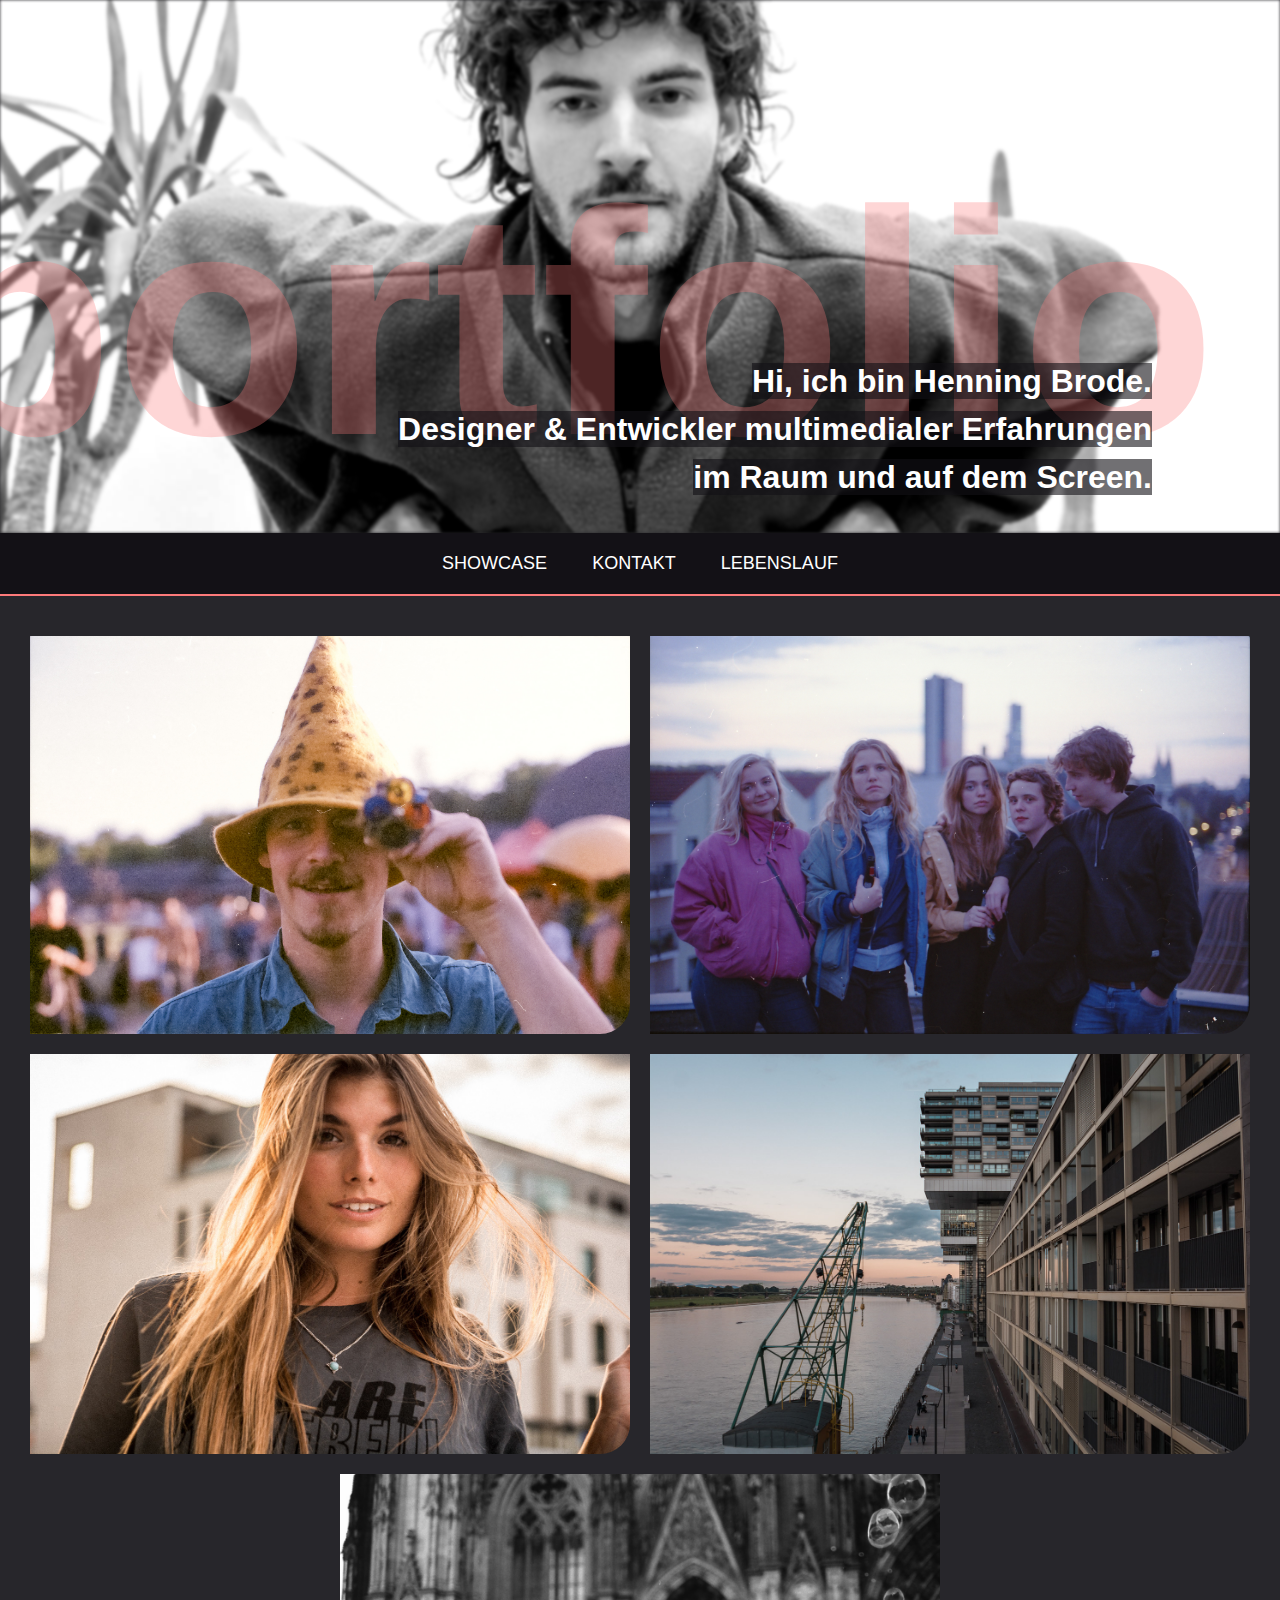
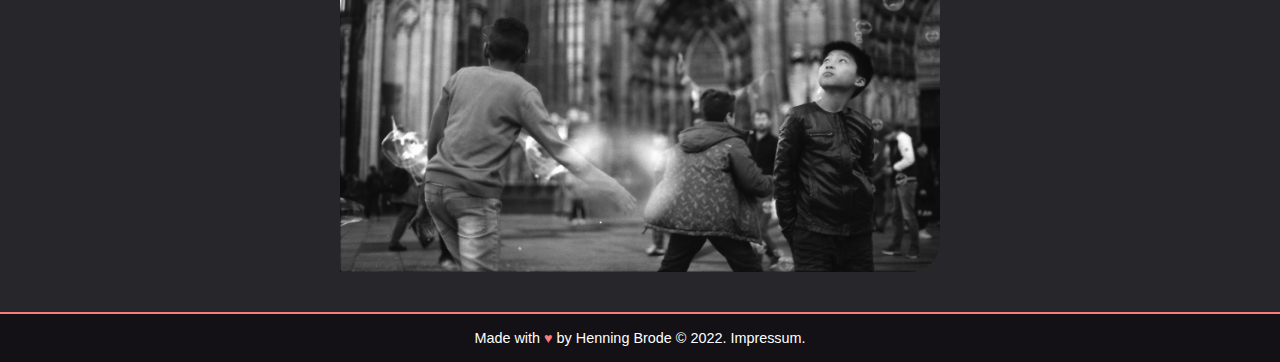
<file: index.html>
<!DOCTYPE html>
<html>
    <head>
        <meta charset="utf-8">
        <meta name="viewport" content="width=device-width,initial-scale=1.0">
        <meta name="keywords" content="">
        <meta name="author" content="Henning Brode">
        <meta name="description" content="Portfolio of Henning Brode.">
        <link href="assets/img/favicon.ico" rel="icon" sizes="48x48" type="favicon/ico">
        <!-- <link rel="stylesheet" href="assets/css/00_normalize.css"> -->
        <link rel="stylesheet" href="assets/css/01_basic.css">
        <link rel="stylesheet" href="assets/css/02_front.css">
        <title>Henning Brode _ PORTFOLIO</title>
    </head>
    <body>
      <header>
        <section id="about">
          <img src="assets/img/cover_head_02.jpg" alt="Großes Portrait von Henning Brode.">
          <h1>portfolio</h1>
          <p><span>Hi, ich bin Henning Brode.<br>
            Designer & Entwickler multimedialer Erfahrungen im Raum
            und auf dem Screen.</span></p>
        </section>
      </header>
      <nav>
        <ul>
          <li><a href="./index.html">showcase</a></li>
          <li><a href="mailto:hello@henningbrode.de">kontakt</a></li>
          <li><a href="assets/files/lebenslauf.pdf" target="_blank">lebenslauf</a></li>
        </ul>
      </nav>
      <main>
        <section id="posts-container">
          <div class="post">
            <a href="./faces.html">
              <img src="assets/img/projects/faces/faces_03.jpg" alt="" class="thumbnail">
              <div class="post-overlay">
                <div class="overlay-text">
                  <p class="date">09/2019</p>
                  <h2 class="project-title">FACES</h2>
                  <p class="project-description">Muss noch geschrieben werden!<br>Lorem ipsum, dolor sit amet consectetur adipisicing elit. Placeat porro quo, sapiente, labore dolores sint veritatis eveniet officiis nulla facere magni nam quam officia incidunt, voluptatum ratione minus vitae inventore.</p>
                </div>
              </div>
            </a>
          </div>
          <div class="post">
            <a href="./lotte.html">
              <img src="assets/img/projects/lotte/lotte_06.jpg" alt="" class="thumbnail">
              <div class="post-overlay">
                <div class="overlay-text">
                  <p class="date">09/2019</p>
                  <h2 class="project-title">ALS ICH TRÄUMTE x Lotte Aurelia Becker</h2>
                  <p class="project-description">Muss noch geschrieben werden!<br>Lorem ipsum, dolor sit amet consectetur adipisicing elit. Placeat porro quo, sapiente, labore dolores sint veritatis eveniet officiis nulla facere magni nam quam officia incidunt, voluptatum ratione minus vitae inventore.</p>
                </div>
              </div>
            </a>
          </div>
          <div class="post">
            <a href="./mona.html">
              <img src="assets/img/projects/mona/mona_02.jpg" alt="" class="thumbnail">
              <div class="post-overlay">
                <div class="overlay-text">
                  <p class="date">09/2019</p>
                  <h2 class="project-title">MONA</h2>
                  <p class="project-description">Muss noch geschrieben werden!<br>Lorem ipsum, dolor sit amet consectetur adipisicing elit. Placeat porro quo, sapiente, labore dolores sint veritatis eveniet officiis nulla facere magni nam quam officia incidunt, voluptatum ratione minus vitae inventore.</p>
                </div>
              </div>
            </a>
          </div>
          <div class="post">
            <a href="./timeless.html">
              <img src="assets/img/projects/timeless/timeless_03.jpg" alt="" class="thumbnail">
              <div class="post-overlay">
                <div class="overlay-text">
                  <p class="date">09/2019</p>
                  <h2 class="project-title">TIMELESS - A Cologne Hyperlapse</h2>
                  <p class="project-description">Muss noch geschrieben werden!<br>Lorem ipsum, dolor sit amet consectetur adipisicing elit. Placeat porro quo, sapiente, labore dolores sint veritatis eveniet officiis nulla facere magni nam quam officia incidunt, voluptatum ratione minus vitae inventore.</p>
                </div>
              </div>
            </a>
          </div>
          <div class="post">
            <a href="./ewig.html">
              <img src="assets/img/projects/ewig/ewig_04.jpg" alt="" class="thumbnail">
              <div class="post-overlay">
                <div class="overlay-text">
                  <p class="date">09/2019</p>
                  <h2 class="project-title">Ewig in Vergänglichkeit</h2>
                  <p class="project-description">Muss noch geschrieben werden!<br>Lorem ipsum, dolor sit amet consectetur adipisicing elit. Placeat porro quo, sapiente, labore dolores sint veritatis eveniet officiis nulla facere magni nam quam officia incidunt, voluptatum ratione minus vitae inventore.</p>
                </div>
              </div>
            </a>
          </div>
        </section>
      </main>
      <footer>
        Made with <span id="heart">♥</span> by Henning Brode © 2022. <a href="./impressum.html">Impressum.</a>
      </footer>
    </body>
</html>
</file>
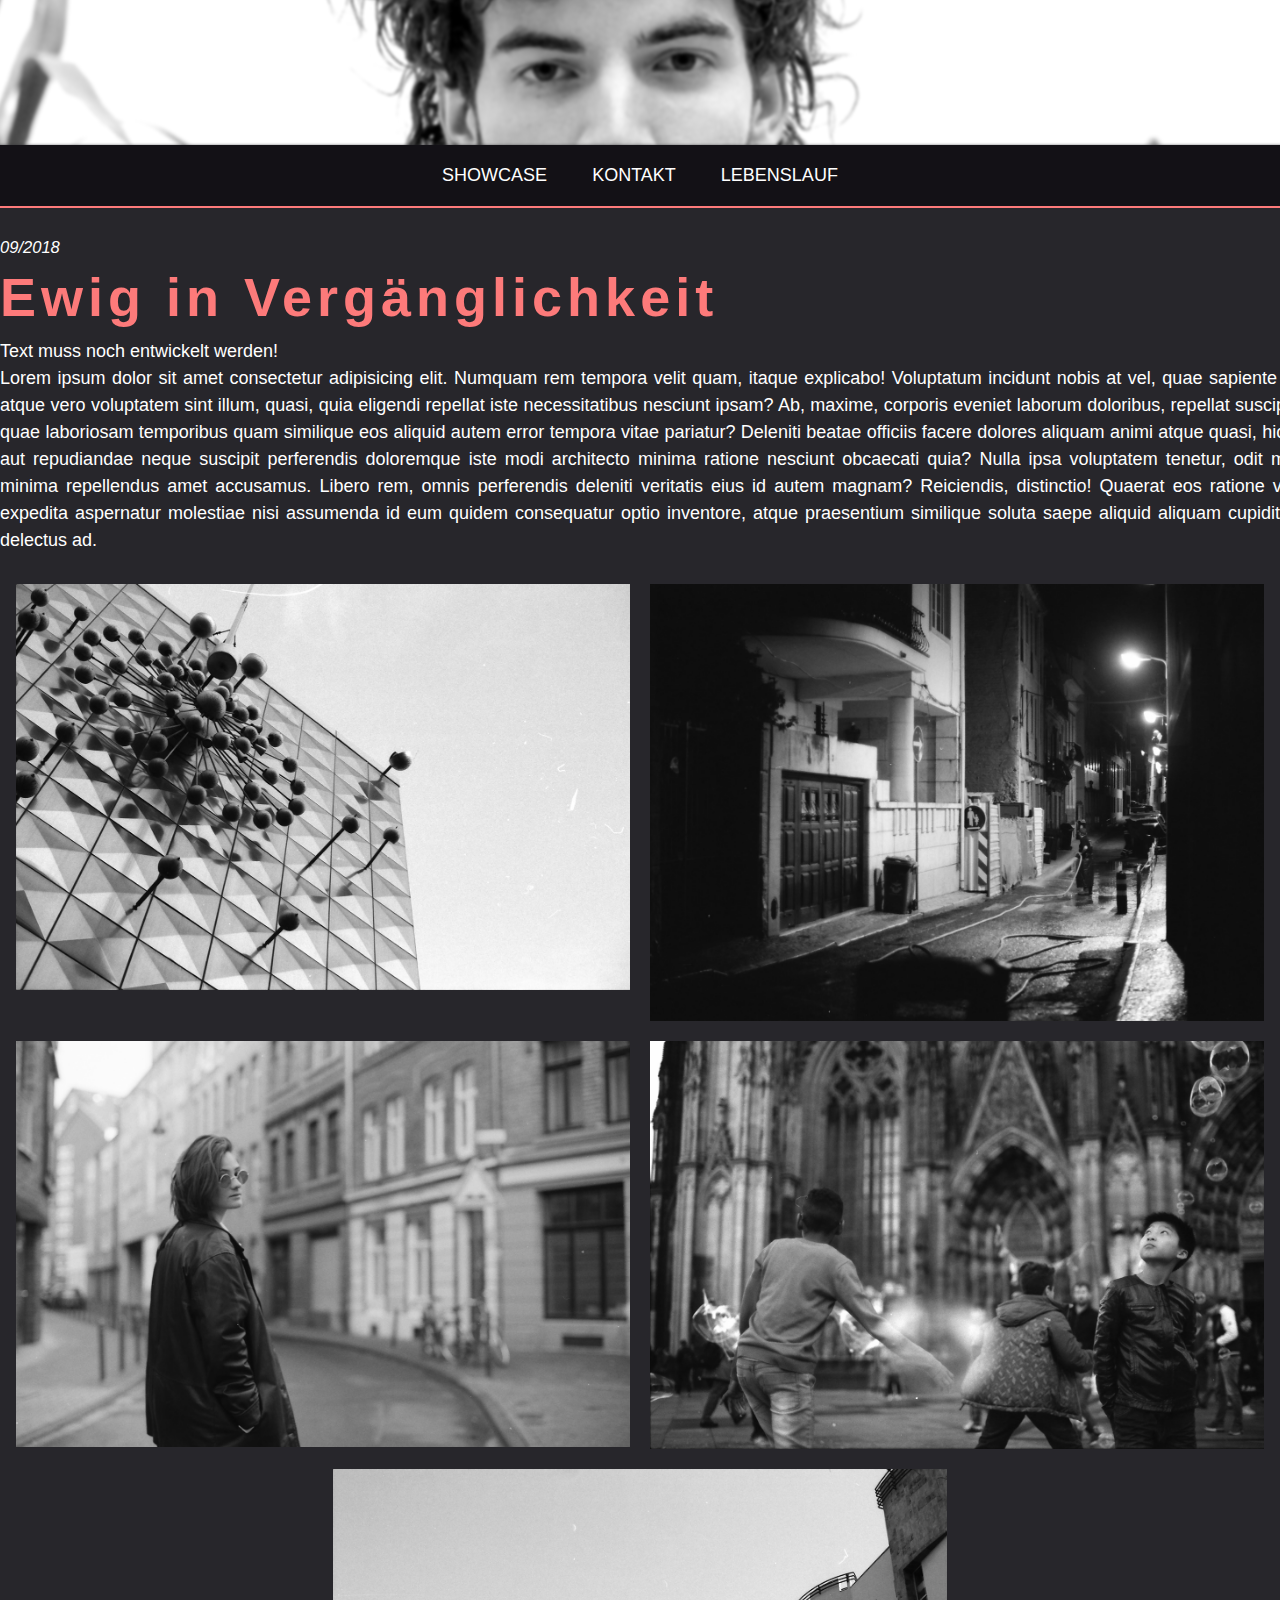
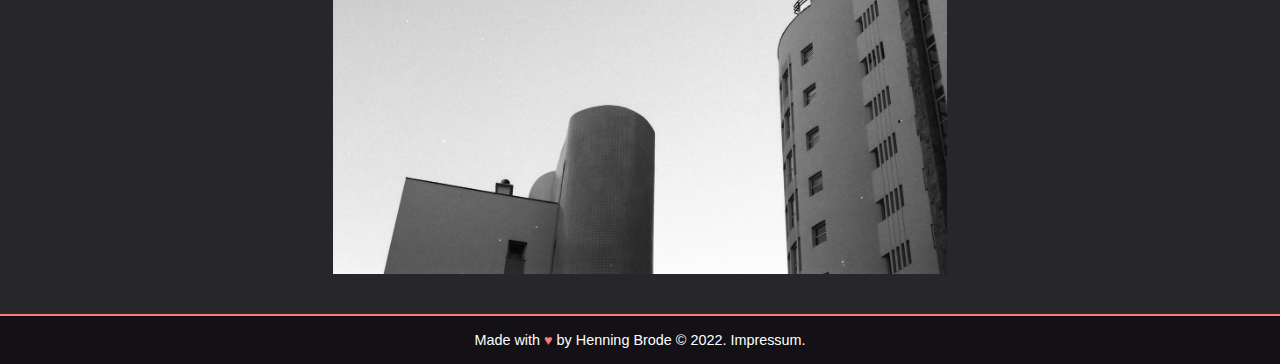
<file: ewig.html>
<!DOCTYPE html>
<html>
    <head>
        <meta charset="utf-8">
        <meta name="viewport" content="width=device-width,initial-scale=1.0">
        <meta name="keywords" content="">
        <meta name="author" content="Henning Brode">
        <meta name="description" content="Portfolio of Henning Brode.">
        <link href="assets/img/favicon.ico" rel="icon" sizes="48x48" type="favicon/ico">
        <!-- <link rel="stylesheet" href="assets/css/00_normalize.css"> -->
        <link rel="stylesheet" href="assets/css/01_basic.css">
        <link rel="stylesheet" href="assets/css/02_galeries.css">
        <title>Henning Brode _ PORTFOLIO</title>
    </head>
    <body>
      <header>
        <a href="./index.html">
          <img src="assets/img/cover_head_02_pages.jpg" alt="Großes Portrait von Henning Brode.">
        </a>
      </header>
      <nav>
        <ul>
          <li><a href="./index.html">showcase</a></li>
          <li><a href="mailto:hello@henningbrode.de">kontakt</a></li>
          <li><a href="assets/files/lebenslauf.pdf" target="_blank">lebenslauf</a></li>
        </ul>
      </nav>
      <main>
        <section id="information">
            <p class="date">09/2018</p>
            <h1 class="project-title">Ewig in Vergänglichkeit</h1>
            <p class="project-description">Text muss noch entwickelt werden!<br>Lorem ipsum dolor sit amet consectetur adipisicing elit. Numquam rem tempora velit quam, itaque explicabo! Voluptatum incidunt nobis at vel, quae sapiente pariatur itaque atque vero voluptatem sint illum, quasi, quia eligendi repellat iste necessitatibus nesciunt ipsam? Ab, maxime, corporis eveniet laborum doloribus, repellat suscipit eum quidem quae laboriosam temporibus quam similique eos aliquid autem error tempora vitae pariatur? Deleniti beatae officiis facere dolores aliquam animi atque quasi, hic omnis tenetur aut repudiandae neque suscipit perferendis doloremque iste modi architecto minima ratione nesciunt obcaecati quia? Nulla ipsa voluptatem tenetur, odit molestias nemo minima repellendus amet accusamus. Libero rem, omnis perferendis deleniti veritatis eius id autem magnam? Reiciendis, distinctio! Quaerat eos ratione veritatis deleniti expedita aspernatur molestiae nisi assumenda id eum quidem consequatur optio inventore, atque praesentium similique soluta saepe aliquid aliquam cupiditate quibusdam delectus ad.</p>
        </section>
        <section id="galery">
          <div class="pic"><img src="assets/img/projects/ewig/ewig_01.jpg" alt=""></div>
          <div class="pic"><img src="assets/img/projects/ewig/ewig_02.jpg" alt=""></div>
          <div class="pic"><img src="assets/img/projects/ewig/ewig_03.jpg" alt=""></div>
          <div class="pic"><img src="assets/img/projects/ewig/ewig_04.jpg" alt=""></div>
          <div class="pic"><img src="assets/img/projects/ewig/ewig_05.jpg" alt=""></div>
        </section>
      </main>
      <footer>
        Made with <span id="heart">♥</span> by Henning Brode © 2022. <a href="./impressum.html">Impressum.</a>
      </footer>
    </body>
</html>
</file>
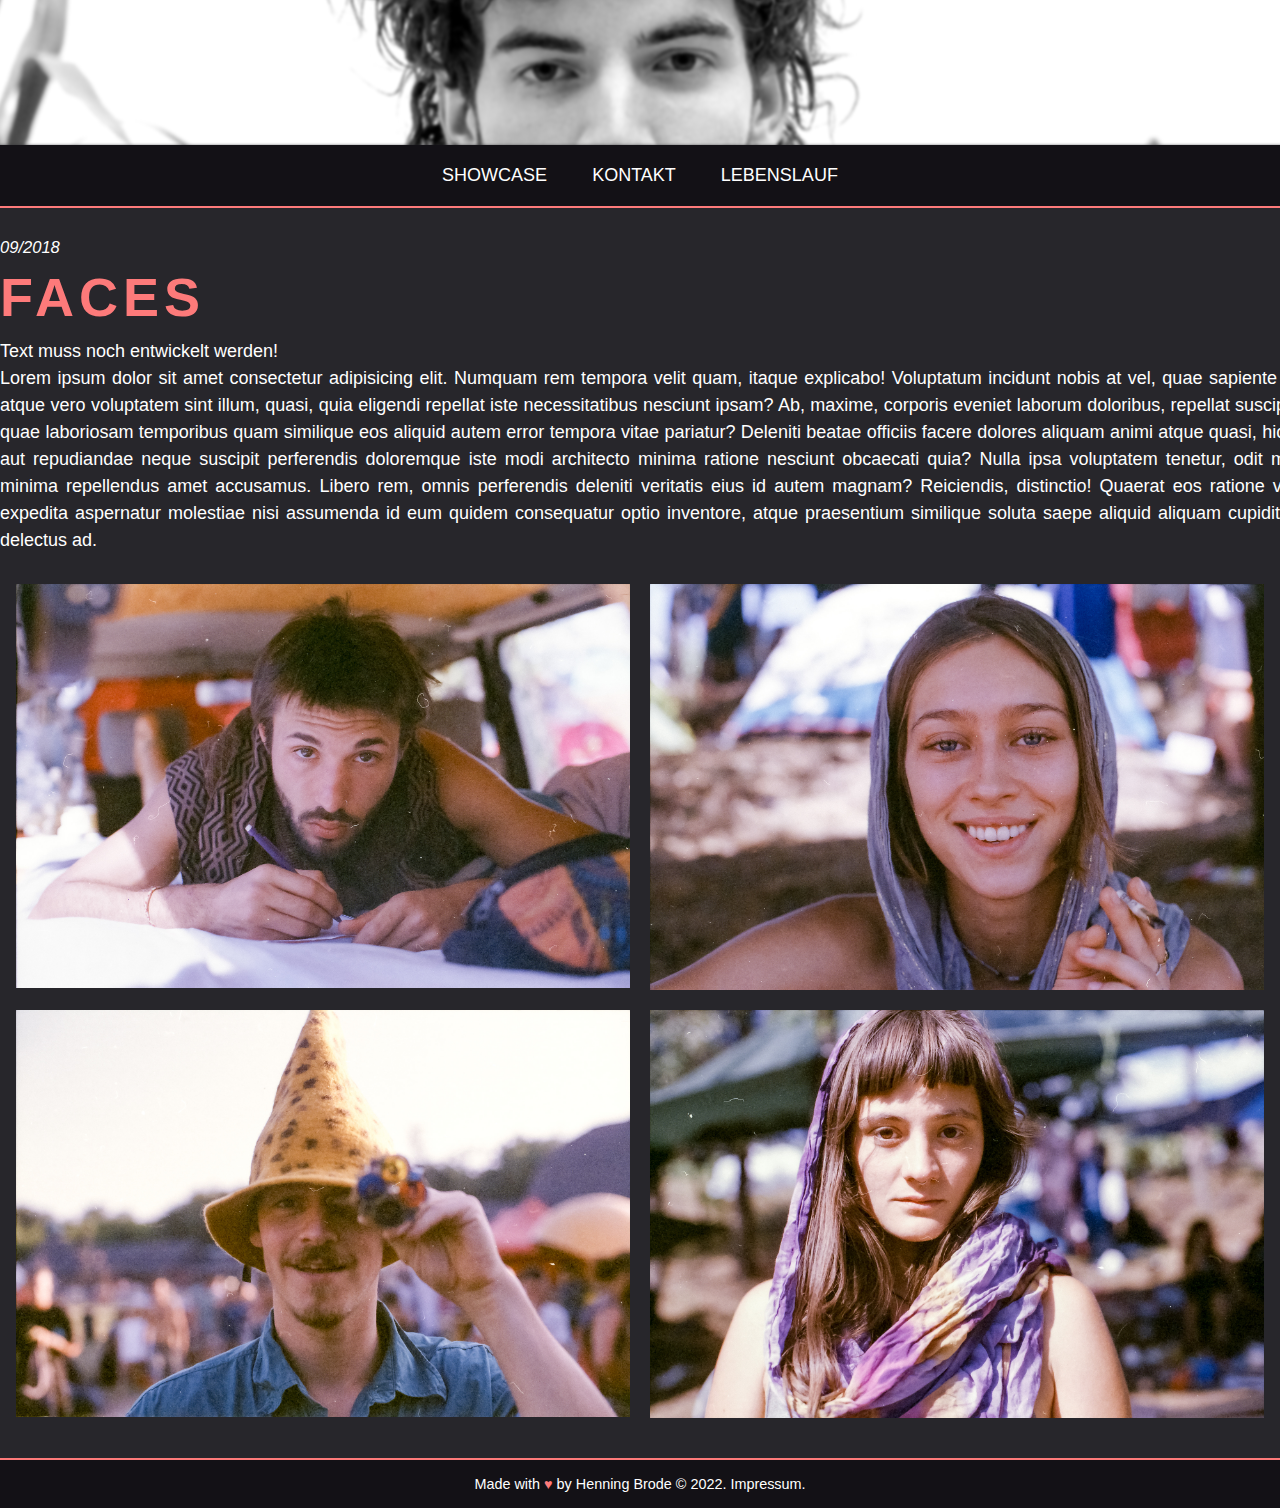
<file: faces.html>
<!DOCTYPE html>
<html>
    <head>
        <meta charset="utf-8">
        <meta name="viewport" content="width=device-width,initial-scale=1.0">
        <meta name="keywords" content="">
        <meta name="author" content="Henning Brode">
        <meta name="description" content="Portfolio of Henning Brode.">
        <link href="assets/img/favicon.ico" rel="icon" sizes="48x48" type="favicon/ico">
        <!-- <link rel="stylesheet" href="assets/css/00_normalize.css"> -->
        <link rel="stylesheet" href="assets/css/01_basic.css">
        <link rel="stylesheet" href="assets/css/02_galeries.css">
        <title>Henning Brode _ PORTFOLIO</title>
    </head>
    <body>
        <header>
            <a href="./index.html">
              <img src="assets/img/cover_head_02_pages.jpg" alt="Großes Portrait von Henning Brode.">
            </a>
          </header>
      <nav>
        <ul>
          <li><a href="./index.html">showcase</a></li>
          <li><a href="mailto:hello@henningbrode.de">kontakt</a></li>
          <li><a href="assets/files/lebenslauf.pdf" target="_blank">lebenslauf</a></li>
        </ul>
      </nav>
      <main>
        <section id="information">
            <p class="date">09/2018</p>
            <h1 class="project-title">FACES</h1>
            <p class="project-description">Text muss noch entwickelt werden!<br>Lorem ipsum dolor sit amet consectetur adipisicing elit. Numquam rem tempora velit quam, itaque explicabo! Voluptatum incidunt nobis at vel, quae sapiente pariatur itaque atque vero voluptatem sint illum, quasi, quia eligendi repellat iste necessitatibus nesciunt ipsam? Ab, maxime, corporis eveniet laborum doloribus, repellat suscipit eum quidem quae laboriosam temporibus quam similique eos aliquid autem error tempora vitae pariatur? Deleniti beatae officiis facere dolores aliquam animi atque quasi, hic omnis tenetur aut repudiandae neque suscipit perferendis doloremque iste modi architecto minima ratione nesciunt obcaecati quia? Nulla ipsa voluptatem tenetur, odit molestias nemo minima repellendus amet accusamus. Libero rem, omnis perferendis deleniti veritatis eius id autem magnam? Reiciendis, distinctio! Quaerat eos ratione veritatis deleniti expedita aspernatur molestiae nisi assumenda id eum quidem consequatur optio inventore, atque praesentium similique soluta saepe aliquid aliquam cupiditate quibusdam delectus ad.</p>
        </section>
        <section id="galery">
            <div class="pic"><img src="assets/img/projects/faces/faces_01.jpg" alt=""></div>
            <div class="pic"><img src="assets/img/projects/faces/faces_02.jpg" alt=""></div>
            <div class="pic"><img src="assets/img/projects/faces/faces_03.jpg" alt=""></div>
            <div class="pic"><img src="assets/img/projects/faces/faces_04.jpg" alt=""></div>
        </section>
      </main>
      <footer>
        Made with <span id="heart">♥</span> by Henning Brode © 2022. <a href="./impressum.html">Impressum.</a>
      </footer>
    </body>
</html>
</file>
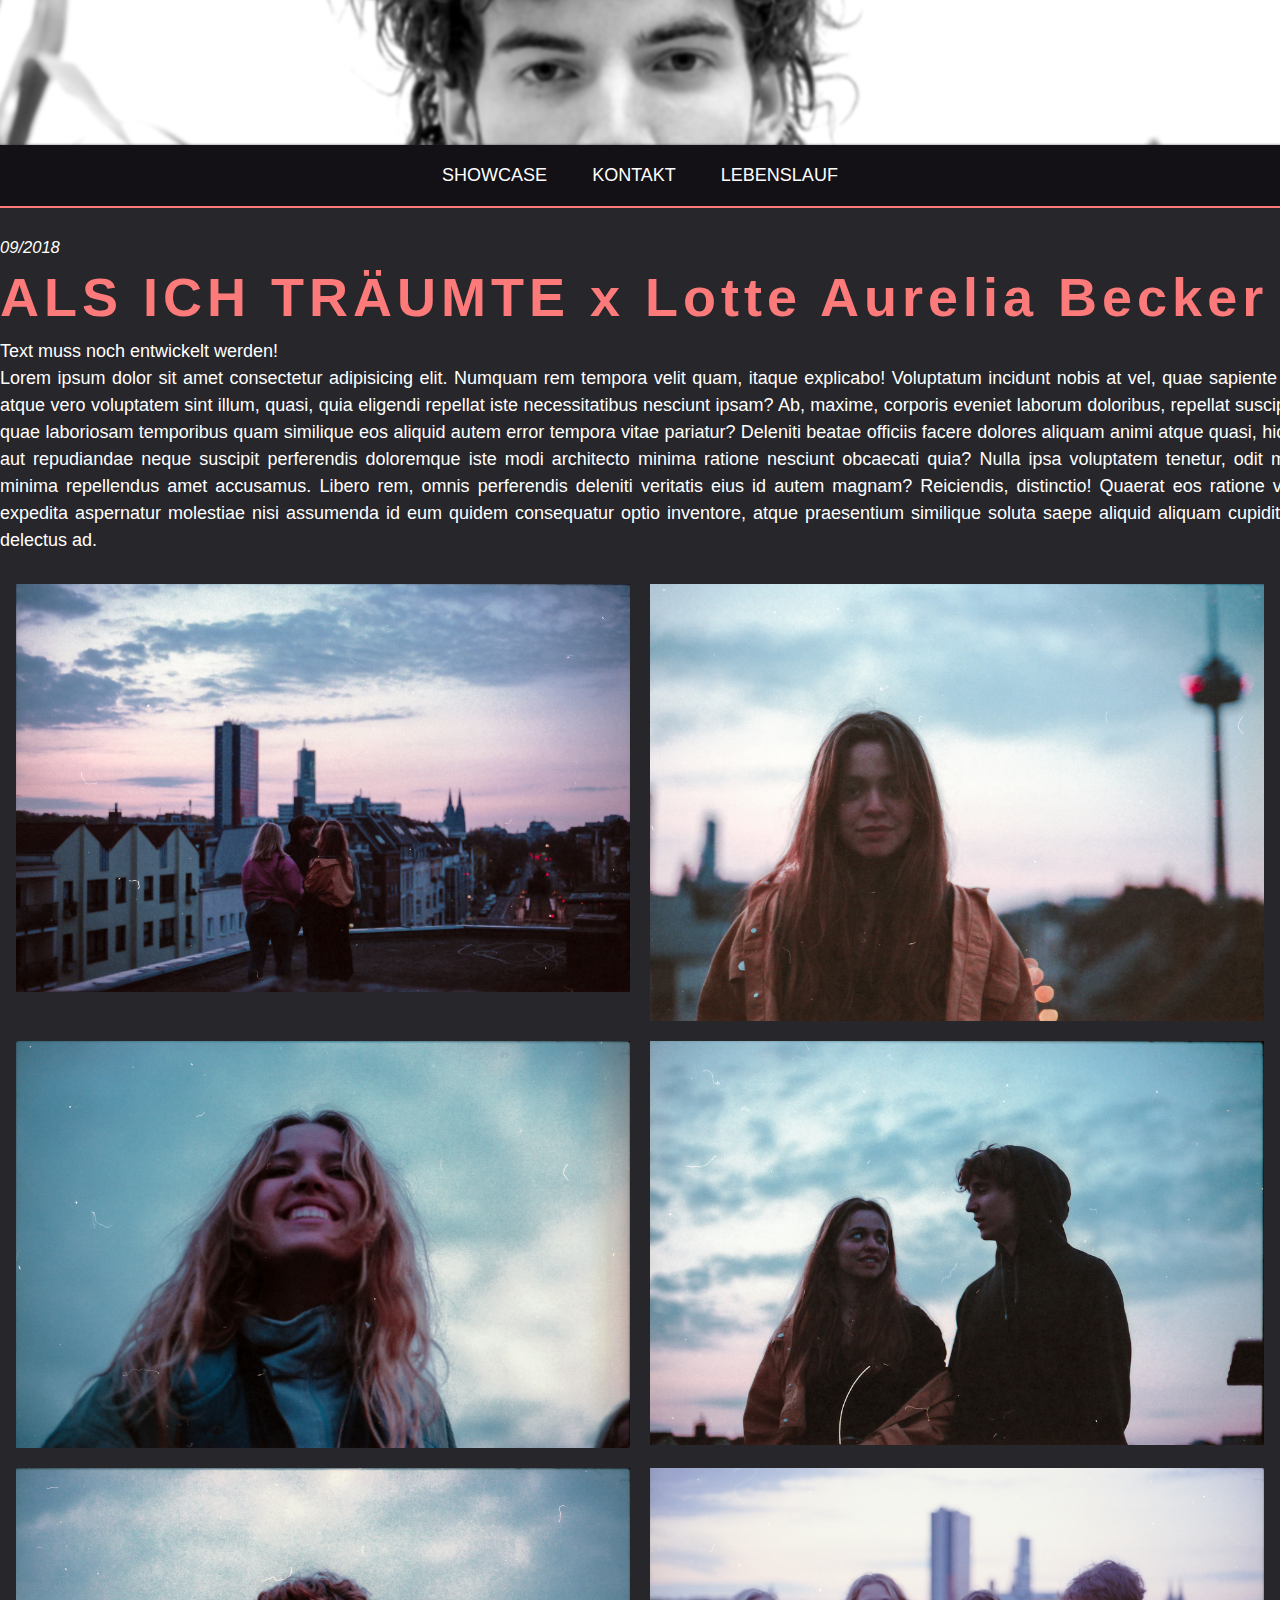
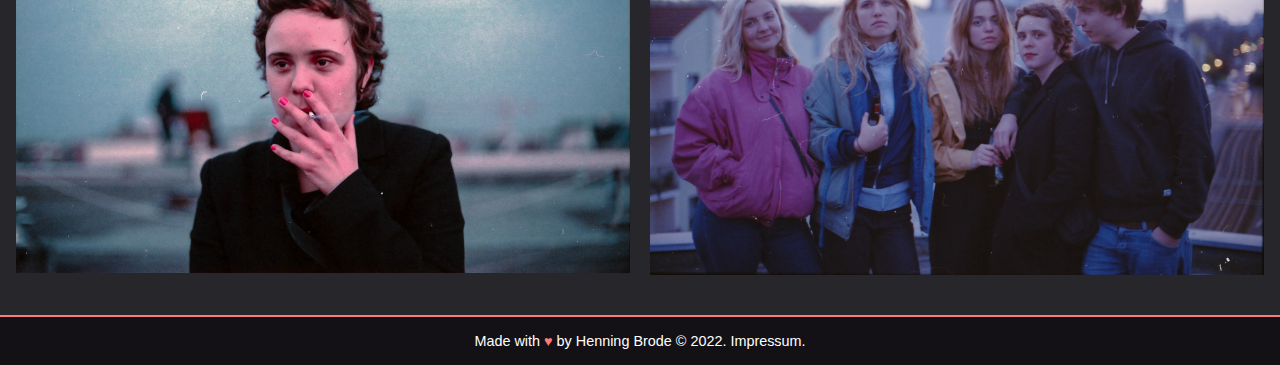
<file: lotte.html>
<!DOCTYPE html>
<html>
    <head>
        <meta charset="utf-8">
        <meta name="viewport" content="width=device-width,initial-scale=1.0">
        <meta name="keywords" content="">
        <meta name="author" content="Henning Brode">
        <meta name="description" content="Portfolio of Henning Brode.">
        <link href="assets/img/favicon.ico" rel="icon" sizes="48x48" type="favicon/ico">
        <!-- <link rel="stylesheet" href="assets/css/00_normalize.css"> -->
        <link rel="stylesheet" href="assets/css/01_basic.css">
        <link rel="stylesheet" href="assets/css/02_galeries.css">
        <title>Henning Brode _ PORTFOLIO</title>
    </head>
    <body>
      <header>
        <a href="./index.html">
          <img src="assets/img/cover_head_02_pages.jpg" alt="Großes Portrait von Henning Brode.">
        </a>
      </header>
      <nav>
        <ul>
          <li><a href="./index.html">showcase</a></li>
          <li><a href="mailto:hello@henningbrode.de">kontakt</a></li>
          <li><a href="assets/files/lebenslauf.pdf" target="_blank">lebenslauf</a></li>
        </ul>
      </nav>
      <main>
        <section id="information">
            <p class="date">09/2018</p>
            <h1 class="project-title">ALS ICH TRÄUMTE x Lotte Aurelia Becker</h1>
            <p class="project-description">Text muss noch entwickelt werden!<br>Lorem ipsum dolor sit amet consectetur adipisicing elit. Numquam rem tempora velit quam, itaque explicabo! Voluptatum incidunt nobis at vel, quae sapiente pariatur itaque atque vero voluptatem sint illum, quasi, quia eligendi repellat iste necessitatibus nesciunt ipsam? Ab, maxime, corporis eveniet laborum doloribus, repellat suscipit eum quidem quae laboriosam temporibus quam similique eos aliquid autem error tempora vitae pariatur? Deleniti beatae officiis facere dolores aliquam animi atque quasi, hic omnis tenetur aut repudiandae neque suscipit perferendis doloremque iste modi architecto minima ratione nesciunt obcaecati quia? Nulla ipsa voluptatem tenetur, odit molestias nemo minima repellendus amet accusamus. Libero rem, omnis perferendis deleniti veritatis eius id autem magnam? Reiciendis, distinctio! Quaerat eos ratione veritatis deleniti expedita aspernatur molestiae nisi assumenda id eum quidem consequatur optio inventore, atque praesentium similique soluta saepe aliquid aliquam cupiditate quibusdam delectus ad.</p>
        </section>
        <section id="galery">
          <div class="pic"><img src="assets/img/projects/lotte/lotte_01.jpg" alt=""></div>
          <div class="pic"><img src="assets/img/projects/lotte/lotte_02.jpg" alt=""></div>
          <div class="pic"><img src="assets/img/projects/lotte/lotte_03.jpg" alt=""></div>
          <div class="pic"><img src="assets/img/projects/lotte/lotte_04.jpg" alt=""></div>
          <div class="pic"><img src="assets/img/projects/lotte/lotte_05.jpg" alt=""></div>
          <div class="pic"><img src="assets/img/projects/lotte/lotte_06.jpg" alt=""></div>
        </section>
      </main>
      <footer>
        Made with <span id="heart">♥</span> by Henning Brode © 2022. <a href="./impressum.html">Impressum.</a>
      </footer>
    </body>
</html>
</file>
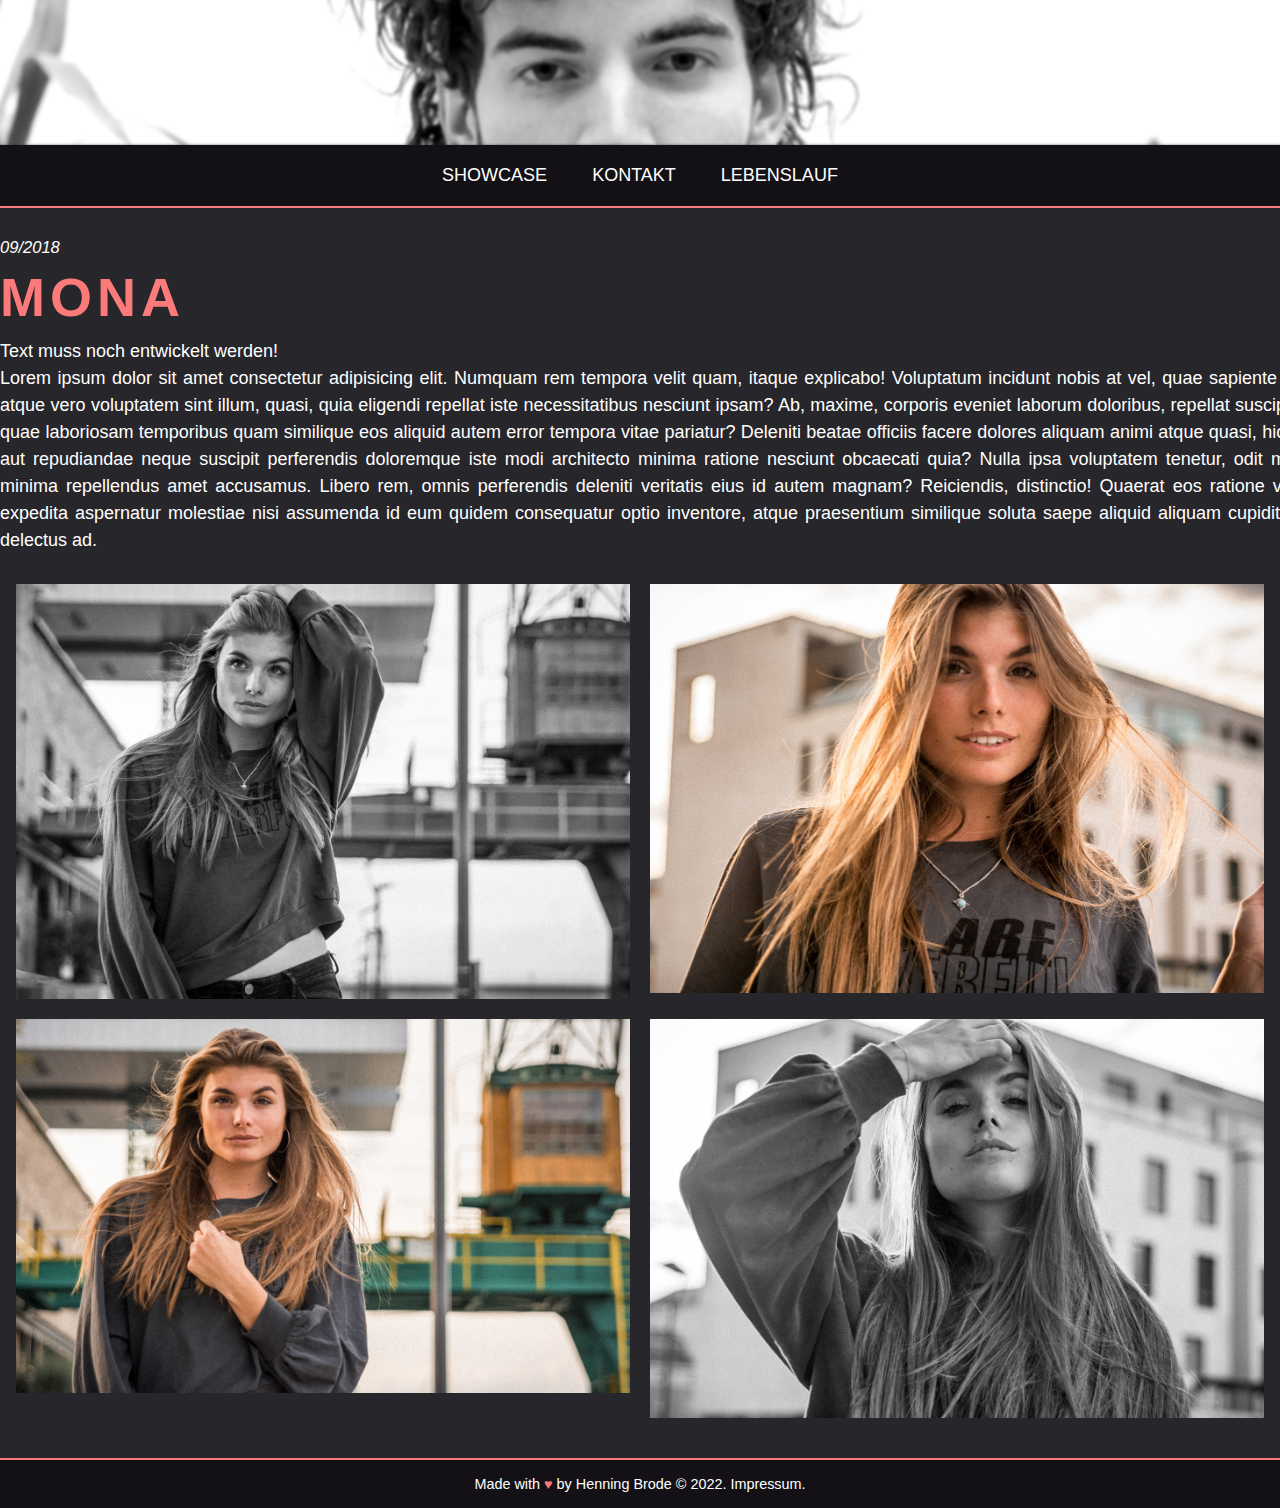
<file: mona.html>
<!DOCTYPE html>
<html>
    <head>
        <meta charset="utf-8">
        <meta name="viewport" content="width=device-width,initial-scale=1.0">
        <meta name="keywords" content="">
        <meta name="author" content="Henning Brode">
        <meta name="description" content="Portfolio of Henning Brode.">
        <link href="assets/img/favicon.ico" rel="icon" sizes="48x48" type="favicon/ico">
        <!-- <link rel="stylesheet" href="assets/css/00_normalize.css"> -->
        <link rel="stylesheet" href="assets/css/01_basic.css">
        <link rel="stylesheet" href="assets/css/02_galeries.css">
        <title>Henning Brode _ PORTFOLIO</title>
    </head>
    <body>
      <header>
        <a href="./index.html">
          <img src="assets/img/cover_head_02_pages.jpg" alt="Großes Portrait von Henning Brode.">
        </a>
      </header>
      <nav>
        <ul>
          <li><a href="./index.html">showcase</a></li>
          <li><a href="mailto:hello@henningbrode.de">kontakt</a></li>
          <li><a href="assets/files/lebenslauf.pdf" target="_blank">lebenslauf</a></li>
        </ul>
      </nav>
      <main>
        <section id="information">
            <p class="date">09/2018</p>
            <h1 class="project-title">MONA</h1>
            <p class="project-description">Text muss noch entwickelt werden!<br>Lorem ipsum dolor sit amet consectetur adipisicing elit. Numquam rem tempora velit quam, itaque explicabo! Voluptatum incidunt nobis at vel, quae sapiente pariatur itaque atque vero voluptatem sint illum, quasi, quia eligendi repellat iste necessitatibus nesciunt ipsam? Ab, maxime, corporis eveniet laborum doloribus, repellat suscipit eum quidem quae laboriosam temporibus quam similique eos aliquid autem error tempora vitae pariatur? Deleniti beatae officiis facere dolores aliquam animi atque quasi, hic omnis tenetur aut repudiandae neque suscipit perferendis doloremque iste modi architecto minima ratione nesciunt obcaecati quia? Nulla ipsa voluptatem tenetur, odit molestias nemo minima repellendus amet accusamus. Libero rem, omnis perferendis deleniti veritatis eius id autem magnam? Reiciendis, distinctio! Quaerat eos ratione veritatis deleniti expedita aspernatur molestiae nisi assumenda id eum quidem consequatur optio inventore, atque praesentium similique soluta saepe aliquid aliquam cupiditate quibusdam delectus ad.</p>
        </section>
        <section id="galery">
          <div class="pic"><img src="assets/img/projects/mona/mona_03.jpg" alt=""></div>
          <div class="pic"><img src="assets/img/projects/mona/mona_02.jpg" alt=""></div>
          <div class="pic"><img src="assets/img/projects/mona/mona_04.jpg" alt=""></div>
          <div class="pic"><img src="assets/img/projects/mona/mona_01.jpg" alt=""></div>
        </section>
      </main>
      <footer>
        Made with <span id="heart">♥</span> by Henning Brode © 2022. <a href="./impressum.html">Impressum.</a>
      </footer>
    </body>
</html>
</file>
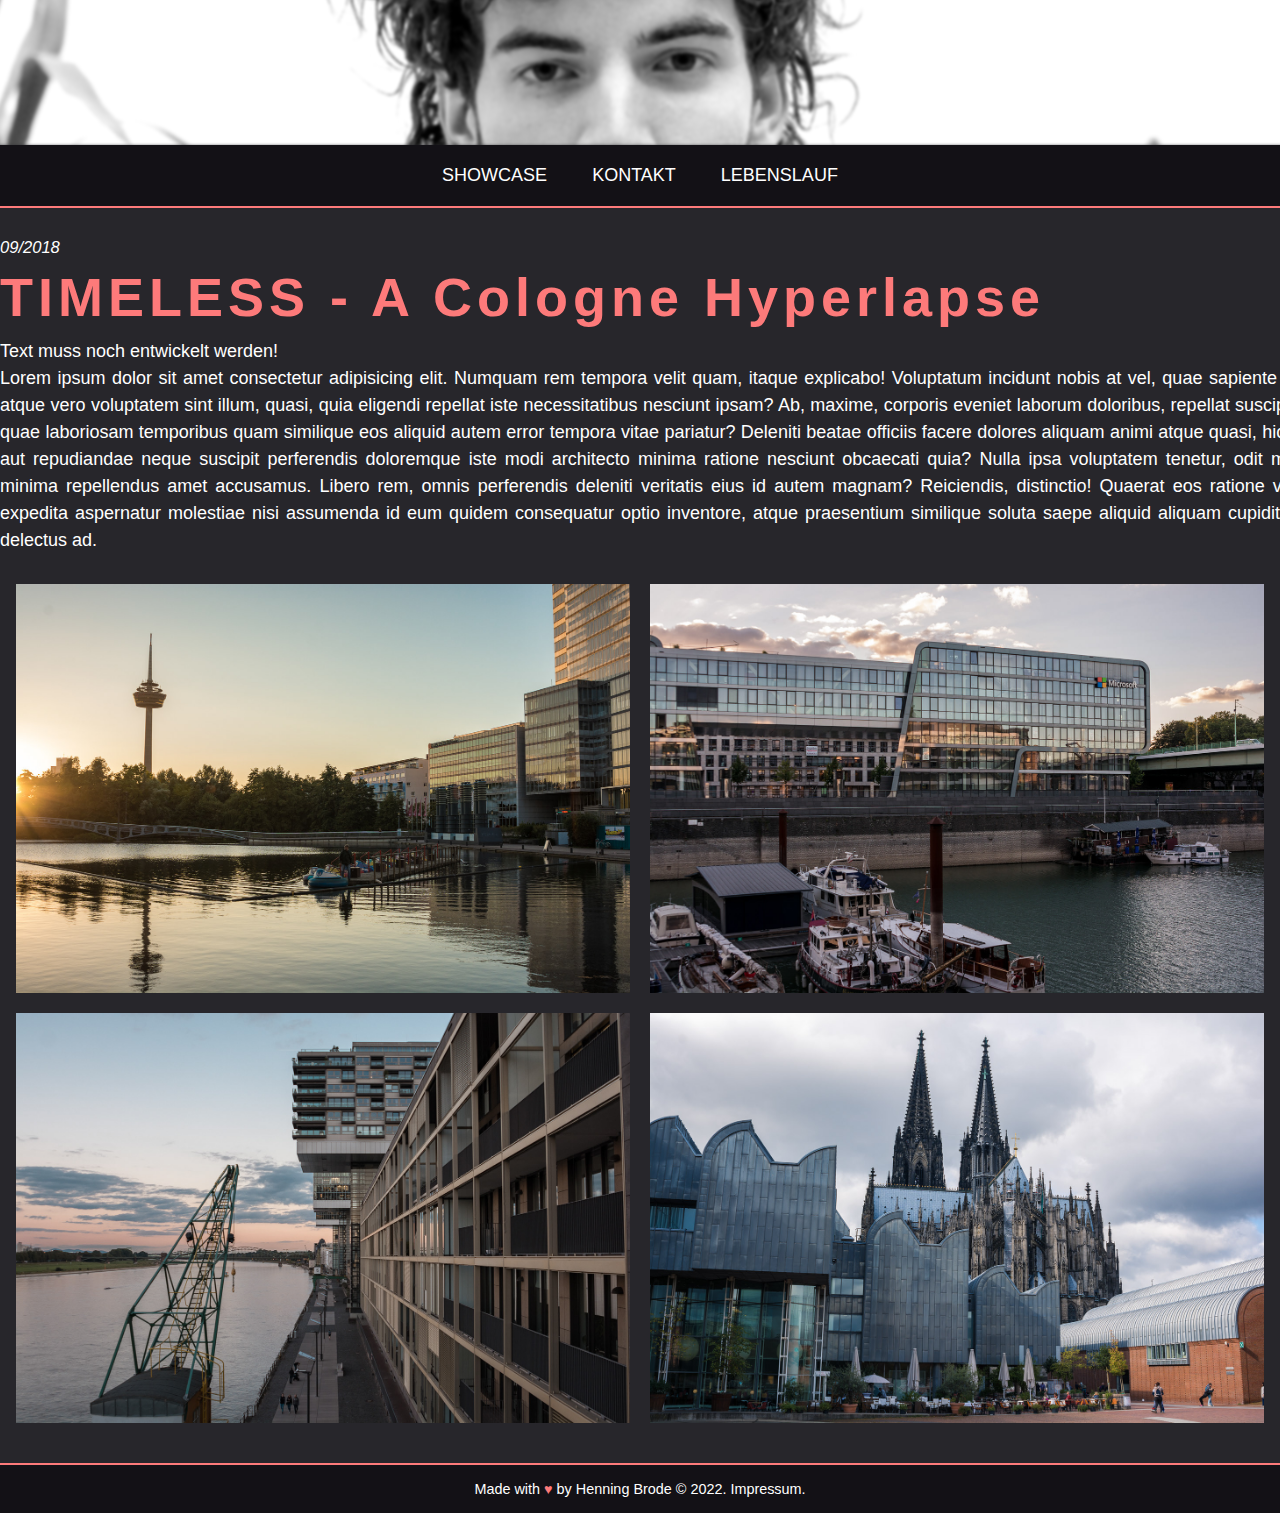
<file: timeless.html>
<!DOCTYPE html>
<html>
    <head>
        <meta charset="utf-8">
        <meta name="viewport" content="width=device-width,initial-scale=1.0">
        <meta name="keywords" content="">
        <meta name="author" content="Henning Brode">
        <meta name="description" content="Portfolio of Henning Brode.">
        <link href="assets/img/favicon.ico" rel="icon" sizes="48x48" type="favicon/ico">
        <!-- <link rel="stylesheet" href="assets/css/00_normalize.css"> -->
        <link rel="stylesheet" href="assets/css/01_basic.css">
        <link rel="stylesheet" href="assets/css/02_galeries.css">
        <title>Henning Brode _ PORTFOLIO</title>
    </head>
    <body>
      <header>
        <a href="./index.html">
          <img src="assets/img/cover_head_02_pages.jpg" alt="Großes Portrait von Henning Brode.">
        </a>
      </header>
      <nav>
        <ul>
          <li><a href="./index.html">showcase</a></li>
          <li><a href="mailto:hello@henningbrode.de">kontakt</a></li>
          <li><a href="assets/files/lebenslauf.pdf" target="_blank">lebenslauf</a></li>
        </ul>
      </nav>
      <main>
        <section id="information">
            <p class="date">09/2018</p>
            <h1 class="project-title">TIMELESS - A Cologne Hyperlapse</h1>
            <p class="project-description">Text muss noch entwickelt werden!<br>Lorem ipsum dolor sit amet consectetur adipisicing elit. Numquam rem tempora velit quam, itaque explicabo! Voluptatum incidunt nobis at vel, quae sapiente pariatur itaque atque vero voluptatem sint illum, quasi, quia eligendi repellat iste necessitatibus nesciunt ipsam? Ab, maxime, corporis eveniet laborum doloribus, repellat suscipit eum quidem quae laboriosam temporibus quam similique eos aliquid autem error tempora vitae pariatur? Deleniti beatae officiis facere dolores aliquam animi atque quasi, hic omnis tenetur aut repudiandae neque suscipit perferendis doloremque iste modi architecto minima ratione nesciunt obcaecati quia? Nulla ipsa voluptatem tenetur, odit molestias nemo minima repellendus amet accusamus. Libero rem, omnis perferendis deleniti veritatis eius id autem magnam? Reiciendis, distinctio! Quaerat eos ratione veritatis deleniti expedita aspernatur molestiae nisi assumenda id eum quidem consequatur optio inventore, atque praesentium similique soluta saepe aliquid aliquam cupiditate quibusdam delectus ad.</p>
        </section>
        <section id="galery">
          <div class="pic"><img src="assets/img/projects/timeless/timeless_01.jpg" alt=""></div>
          <div class="pic"><img src="assets/img/projects/timeless/timeless_02.jpg" alt=""></div>
          <div class="pic"><img src="assets/img/projects/timeless/timeless_03.jpg" alt=""></div>
          <div class="pic"><img src="assets/img/projects/timeless/timeless_04.jpg" alt=""></div>
        </section>
      </main>
      <footer>
        Made with <span id="heart">♥</span> by Henning Brode © 2022. <a href="./impressum.html">Impressum.</a>
      </footer>
    </body>
</html>
</file>
<file: assets/css/01_basic.css>
* {
    margin: 0;
    padding: 0;
    box-sizing: border-box;

    --light-trans: rgba(255, 255, 255, 0.436);
    --dark: rgb(19, 17, 22);
    --akzent: rgb(253, 122, 122);
    --cover-overlay: rgba(19, 17, 22, 0.6);
    --bg: rgb(39, 38, 43);
  }

body {
    background-color: var(--bg);
    font-size: 18px;
    font-family: 'Lucida Sans', 'Lucida Sans Regular', 'Lucida Grande', 'Lucida Sans Unicode', Geneva, Verdana, sans-serif;
}

header img {
    filter: grayscale(100%) contrast(1.3) blur(1.5px);
    width: 100%;
}

nav {
    position: sticky;
    top: -1px;
    z-index: 1;
    width: 100%;
    background-color: var(--dark);
    border-bottom: var(--akzent) 2px solid;
}

nav ul {
    list-style: none;
    text-align: center;
}

nav li {
    display: inline;
    /* margin: auto 20px; */
}

nav li a {
    display: inline-block;
    position: relative;
    padding: 20px;
    color: white;
    text-transform: uppercase;
    text-decoration: none;
    letter-spacing: normal;
    transition: .6s ease;
}

nav li a:hover {
    color: var(--akzent);
    letter-spacing: 3px;
    /* font-style: italic; */
}

nav li a:active {
    color: var(--dark);
    background-color: var(--akzent);
    /* font-style: italic; */
}

nav li a:after {
    content: '';
    position: absolute;
    opacity: 100%;
    width: 100%;
    transform: scaleX(0);
    height: 10%;
    bottom: 0;
    left: 0;
    background-color: var(--akzent);
    transform-origin: bottom center;
    transition: transform 0.4s ease-out;
}
  
nav li a:hover:after {
    transform: scaleX(1);
    transform-origin: bottom center;
}

main {
    max-width: 1400px;
    margin: 30px auto;
    color: #fff;
    /* display: flex;
    justify-content: center; */
}

.date {
    color: var(--akzent);
    font-size: 0.92em;
    font-style: italic;
    margin-bottom: 8px;
}

.project-title {
    font-family: 'Segoe UI', Tahoma, Geneva, Verdana, sans-serif ;
    font-size: 1.7em;
    font-weight: bold;
    margin-bottom: 3px;
}

.project-description {
    font-weight: 100;
    line-height: 1.5em;
}

footer {
    font-size: 0.8em;
    padding: 16px;
    background-color: var(--dark);
    color: #fff;
    text-align: center;
    border-top: var(--akzent) 2px solid;
}

footer a {
    text-decoration: none;
    color: #fff;
}

footer a:hover {
    text-decoration: underline;
    /* color: rgb(211, 187, 255); */
}

#heart {
    color: var(--akzent);
}
</file>
<file: assets/css/02_front.css>
#about {
    position: relative;
    text-align: right;
    font-weight: bold;
    font-size: 0;
}

#about h1 {
    font-family:'Segoe UI', Tahoma, Geneva, Verdana, sans-serif;
    position: absolute;
    font-size: 20rem;
    color: var(--akzent);
    opacity: 30%;
    bottom: 5%;
    right: 5%;
}

#about p {
    position: absolute;
    max-width: 60%;
    font-size: 2rem;
    color: white;
    /* margin: 0; */
    bottom: 1em;
    right: 10%;
    line-height: 1.5em;
}

#about p span {
    background-color: var(--cover-overlay);
}

#posts-container {
    display: flex;
    justify-content: center;
    flex-wrap: wrap;
}

.post {
    /* border: 1px solid #000; */
    width: 600px;
    margin: 10px;
    position: relative;
    overflow: hidden;
    border-radius: 0 0 30px 0;
}

.post-overlay {
    position: absolute;
    bottom: 0;
    left: 0;
    right: 0;
    overflow: hidden;
    width: 100%;
    height: 0;
    background-color: var(--akzent);
    transition: .5s ease;
}

.post:hover .post-overlay {
    height: 100%;
    background-color: var(--cover-overlay);
}

.overlay-text {
    color: white;
    position: absolute;
    top: 12%;
    right: 10%;
    width: 70%;
    text-align: right;
}

.post img {
    display: block;
    object-fit: cover;
    width: 100%;
    height: auto;
    transition: 0.8s ease;
}

.post:hover img {
    transform: scale(1.1);
    filter: grayscale(0.8) contrast(1.3) blur(1.5px);
    object-fit: cover;
}
</file>
<file: assets/css/02_galeries.css>
header img {
    top: 100px;
    object-fit: cover;
    height: 140px;
    transform: scale(110%);
    transition: .5s ease;
}

header:hover img {
    transform: scale(108%);
}

.project-description {
    text-align: justify;
}

.date {
    color: white;
}

.project-title {
    color: var(--akzent);
    letter-spacing: 5px;
    font-size: 3em;
    margin-bottom: 10px;
}

#information {
    width: 1400px;
}

#galery {
    margin-top: 20px;
    display: flex;
    justify-content: center;
    flex-wrap: wrap;
}

.pic {
    width: 48%;
    margin: 10px;
}

.pic img {
    display: block;
    width: 100%;
    height: auto;
}
</file>
